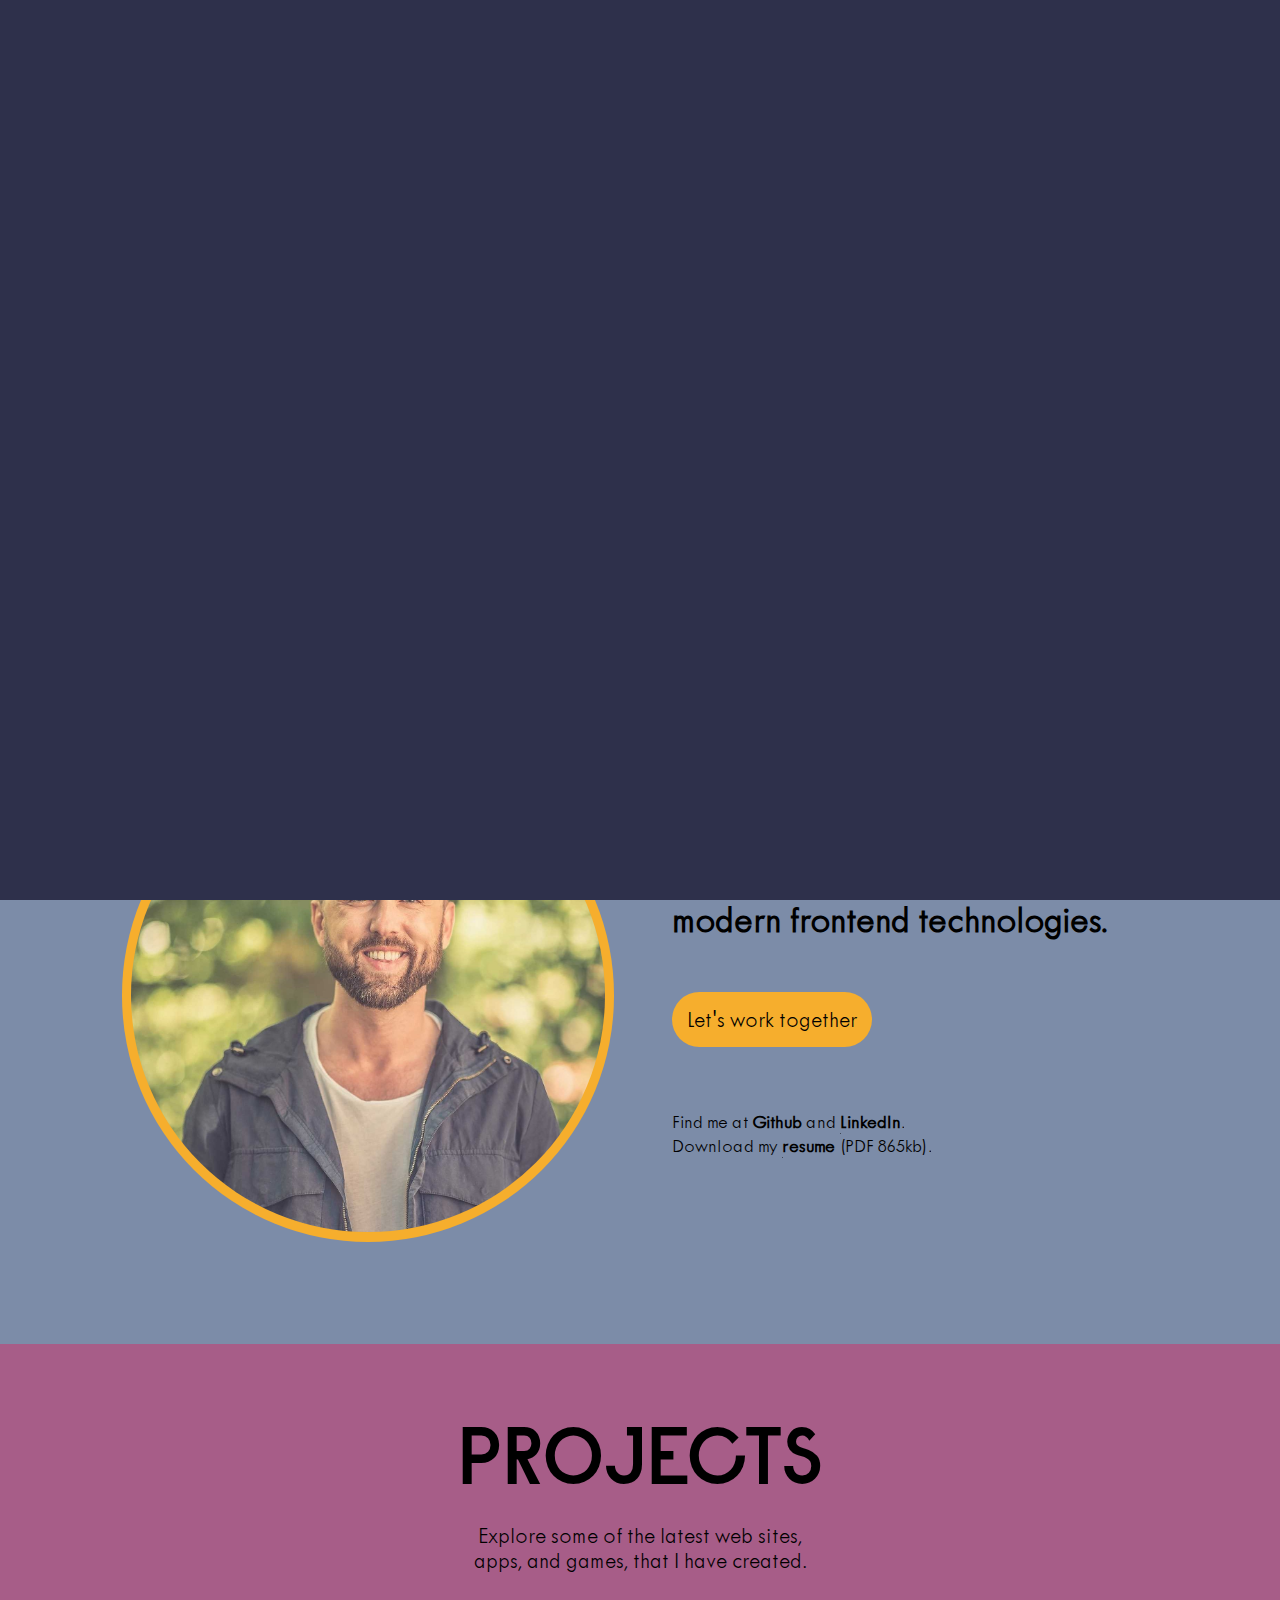
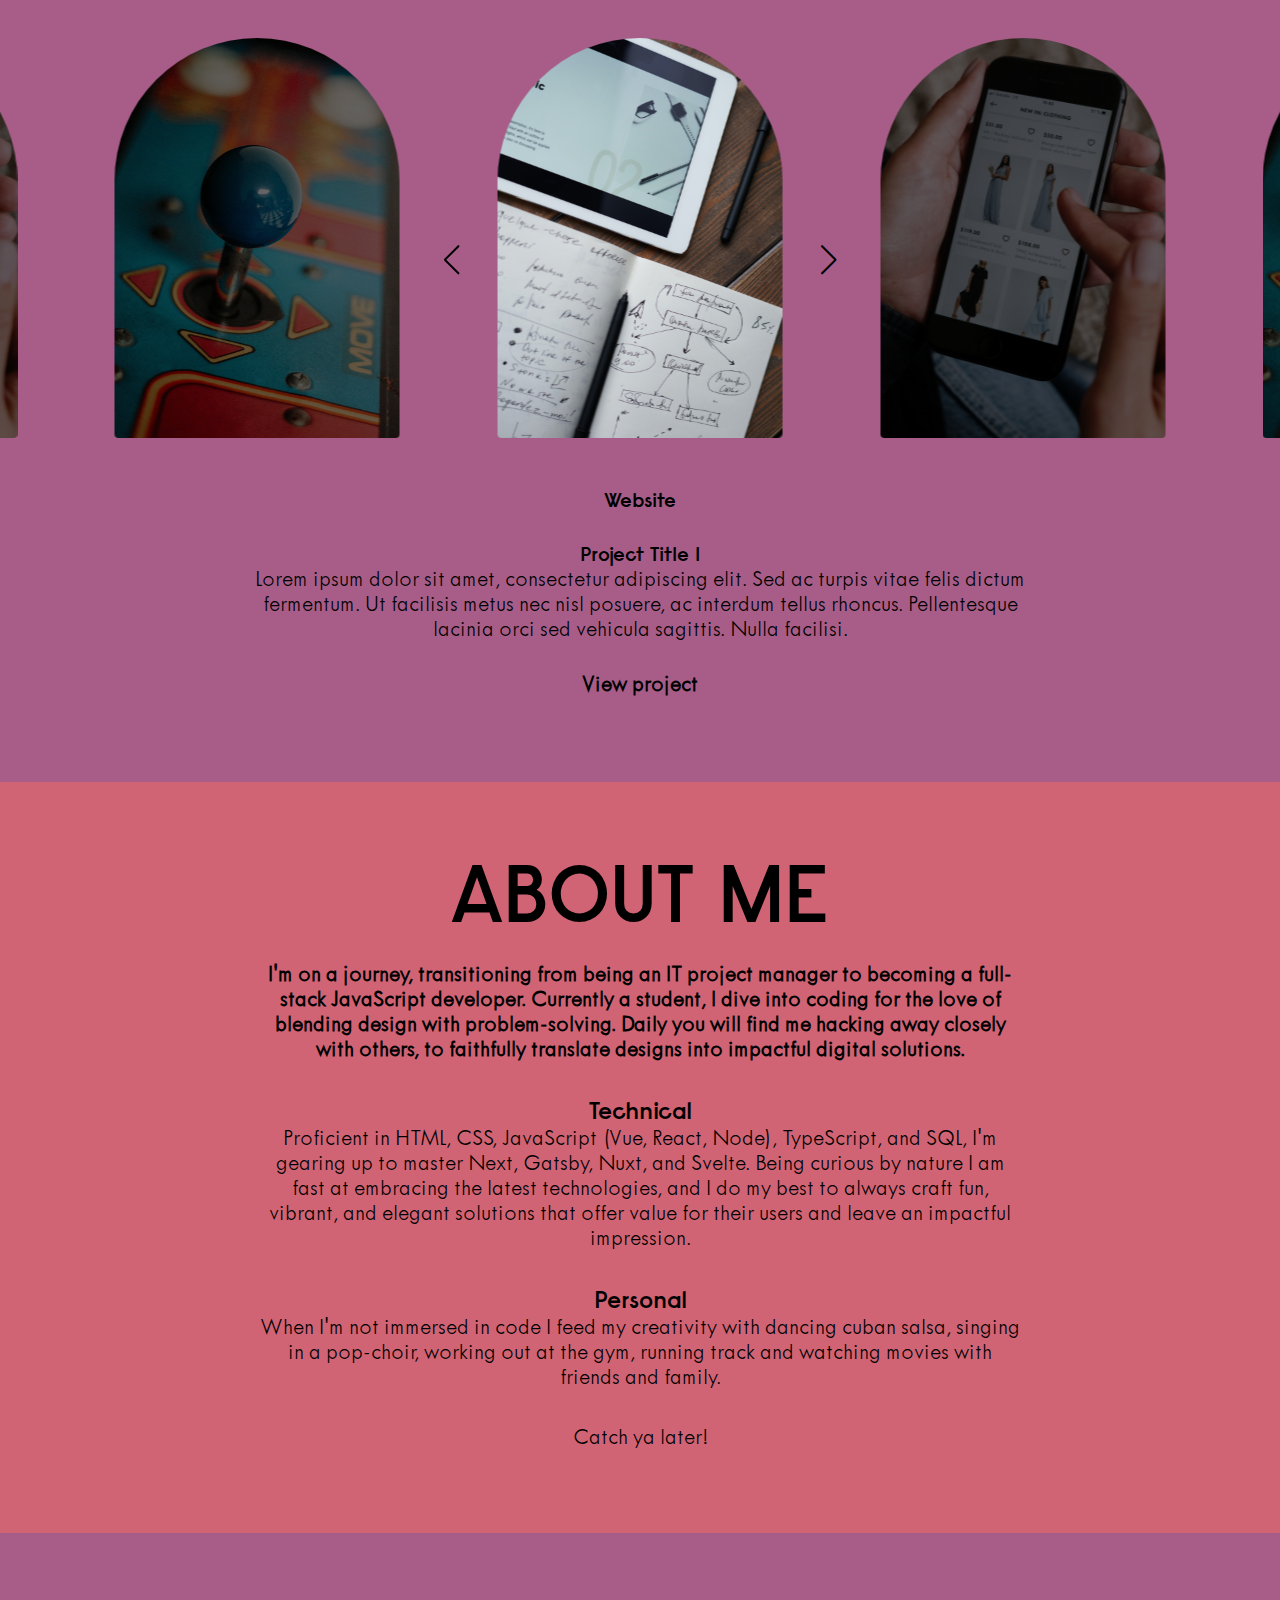
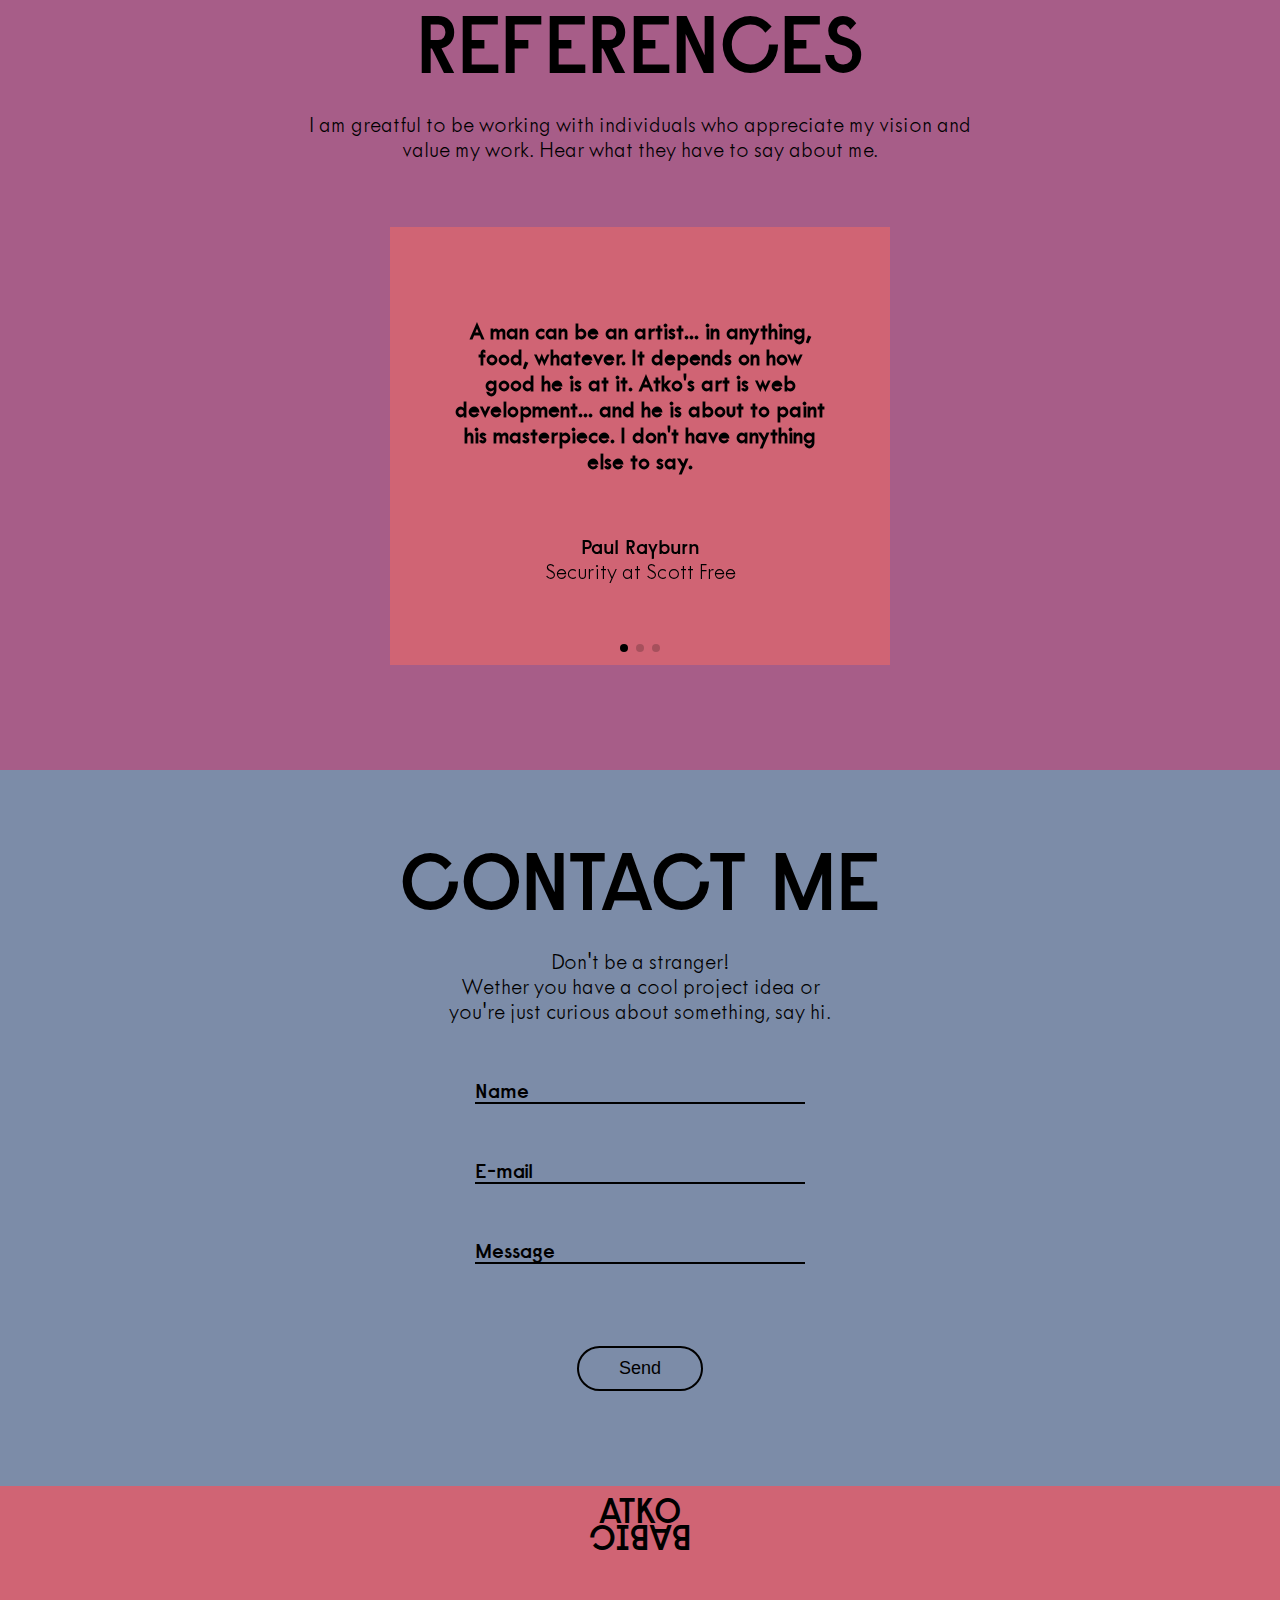
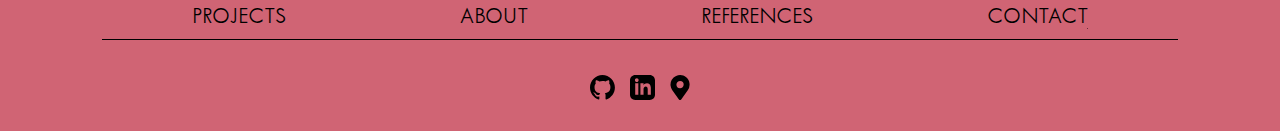
<file: index.html>
<!DOCTYPE html>
<html lang="en">

<head>
    <title>Atko Babic: Home</title>
    <meta charset="UTF-8">
    <meta name="author" content="Atko Babic">
    <meta name="description" content="My portfolio website">
    <meta name="generator" content="Visual Studio Code 1.74.2">
    <meta name="keywords" content="HTML, CSS, JavaScript">
    <meta name="viewport" content="width=device-width, initial-scale=1.0">


    <!-- import swiper via CDN -->
    <link rel="stylesheet" href="https://cdn.jsdelivr.net/npm/swiper@10/swiper-bundle.min.css">

    <!-- import styles from local css file -->
    <link rel="stylesheet" href="./CSS/global.css">
</head>

<body id="theBod">

    <header>
        <div id="starting-slide" class="starting-slide">
            <div id="text-wrapper-starting-slide" class="text-wrapper-starting-slide">
                <span class="top-part-of-top-logo-in-starting-slide">ATKO</span>
                <span class="bottom-part-of-top-logo-in-starting-slide">BABIC</span>
            </div>
        </div>

        <nav id="navbar">
            <div class="local-overlay"></div>

            <div id="container-menu" class="container-menu">
                <div class="container-close-menu-btn">
                </div>
                <div class="wrapper-menu">
                    <ul class="menu-links">
                        <li class="menu-link-home"><a href="./index.html">HOME</a></li>
                        <li class="menu-link-about"><a href="#container-about">ABOUT</a></li>
                        <li class="menu-link-projects"><a href="#projects">PROJECTS</a></li>
                        <li class="menu-link-references"><a href="#references">REFERENCES</a></li>
                        <li class="menu-link-contact"><a href="#contact">CONTACT</a></li>
                        <li class="social-links-in-menu-container">

                            <div class="github-container-for-footer">
                                <a href="https://github.com/AtQ0" target="_blank">
                                    <svg width="34" height="34" xmlns="http://www.w3.org/2000/svg" viewBox="0 0 98 98">
                                        <path fill-rule="evenodd" clip-rule="evenodd"
                                            d="M48.854 0C21.839 0 0 22 0 49.217c0 21.756 13.993 40.172 33.405 46.69 2.427.49 3.316-1.059 3.316-2.362 0-1.141-.08-5.052-.08-9.127-13.59 2.934-16.42-5.867-16.42-5.867-2.184-5.704-5.42-7.17-5.42-7.17-4.448-3.015.324-3.015.324-3.015 4.934.326 7.523 5.052 7.523 5.052 4.367 7.496 11.404 5.378 14.235 4.074.404-3.178 1.699-5.378 3.074-6.6-10.839-1.141-22.243-5.378-22.243-24.283 0-5.378 1.94-9.778 5.014-13.2-.485-1.222-2.184-6.275.486-13.038 0 0 4.125-1.304 13.426 5.052a46.97 46.97 0 0 1 12.214-1.63c4.125 0 8.33.571 12.213 1.63 9.302-6.356 13.427-5.052 13.427-5.052 2.67 6.763.97 11.816.485 13.038 3.155 3.422 5.015 7.822 5.015 13.2 0 18.905-11.404 23.06-22.324 24.283 1.78 1.548 3.316 4.481 3.316 9.126 0 6.6-.08 11.897-.08 13.526 0 1.304.89 2.853 3.316 2.364 19.412-6.52 33.405-24.935 33.405-46.691C97.707 22 75.788 0 48.854 0z"
                                            fill="black" />
                                    </svg>
                                </a>
                            </div>


                            <div class="linkedin-container-for-footer">
                                <a href="https://www.linkedin.com/in/atkobabic/" target="_blank">
                                    <svg xmlns="http://www.w3.org/2000/svg" width="33" height="33" viewBox="0 0 24 24">
                                        <path
                                            d="M19 0h-14c-2.761 0-5 2.239-5 5v14c0 2.761 2.239 5 5 5h14c2.762 0 5-2.239 5-5v-14c0-2.761-2.238-5-5-5zm-11 19h-3v-11h3v11zm-1.5-12.268c-.966 0-1.75-.79-1.75-1.764s.784-1.764 1.75-1.764 1.75.79 1.75 1.764-.783 1.764-1.75 1.764zm13.5 12.268h-3v-5.604c0-3.368-4-3.113-4 0v5.604h-3v-11h3v1.765c1.396-2.586 7-2.777 7 2.476v6.759z" />
                                    </svg>
                                </a>
                            </div>

                            <div class="location-container-for-footer">
                                <a href="#contact" target="_blank">
                                    <svg xmlns="http://www.w3.org/2000/svg" width="14" height="18" viewBox="0 0 14 18">
                                        <path
                                            d="M7.26 18h-.45l-.088-.036h-.001c-.257-.114-.475-.302-.626-.54l-4.752-6.709C.693 9.782.298 8.694.199 7.56c-.154-1.429.15-2.87.87-4.115S2.886 1.218 4.202.639c2.58-1.118 5.094-.765 7.27 1.02 1.349 1.093 2.206 2.678 2.381 4.405a6.74 6.74 0 0 1-1.26 4.836l-4.592 6.48c-.154.26-.387.465-.664.585L7.26 18zm-.24-8.501h-.025a2.64 2.64 0 0 1-2.573-2.633c.008-.695.292-1.357.789-1.843s1.164-.755 1.859-.75a2.64 2.64 0 0 1 2.578 2.625c-.006.693-.286 1.355-.778 1.841s-1.157.761-1.85.759h0z"
                                            fill="var(--header-color, #000000)" fill-rule="evenodd"></path>
                                        <defs></defs>
                                    </svg>
                                </a>
                            </div>

                        </li>
                    </ul>
                </div>


            </div>


            <div id="hamburger-container" class="hamburger-container">
                <div class="hamburger-wrapper">
                    <div class="rectA"></div>
                    <div class="rectB animate-rectB"></div>
                    <div class="rectC"></div>
                </div>
            </div>

            <div id="top-logo-container" class="top-logo-container">
                <span class="top-part-of-top-logo">ATKO</span>
                <span class="bottom-part-of-top-logo">BABIC</span>
            </div>


            <div class="left-links-in-nav-container">
                <ol>
                    <li>
                        <a href="#projects" target="_blank">PROJECTS</a>
                        <div class="left-navbar-link-underline"></div>
                        <div class="right-navbar-link-underline"></div>
                    </li>
                    <li>
                        <a href="#container-about" target="_blank">ABOUT</a>
                        <div class="left-navbar-link-underline"></div>
                        <div class="right-navbar-link-underline"></div>
                    </li>
                </ol>
            </div>

            <div class="right-links-in-nav-container">
                <ol>
                    <li>
                        <a href="#references" target="_blank">REFERENCES</a>
                        <div class="left-navbar-link-underline"></div>
                        <div class="right-navbar-link-underline"></div>
                    </li>
                    <li>
                        <a href="#contact" target="_blank">CONTACT</a>
                        <div class="left-navbar-link-underline"></div>
                        <div class="right-navbar-link-underline"></div>
                    </li>
                </ol>
            </div>

            <div class="location-container">
                <a href="#contact" target="_blank">
                    <svg class="location-icon-svg" xmlns="http://www.w3.org/2000/svg" width="14" height="18"
                        viewBox="0 0 14 18">
                        <path
                            d="M7.26 18h-.45l-.088-.036h-.001c-.257-.114-.475-.302-.626-.54l-4.752-6.709C.693 9.782.298 8.694.199 7.56c-.154-1.429.15-2.87.87-4.115S2.886 1.218 4.202.639c2.58-1.118 5.094-.765 7.27 1.02 1.349 1.093 2.206 2.678 2.381 4.405a6.74 6.74 0 0 1-1.26 4.836l-4.592 6.48c-.154.26-.387.465-.664.585L7.26 18zm-.24-8.501h-.025a2.64 2.64 0 0 1-2.573-2.633c.008-.695.292-1.357.789-1.843s1.164-.755 1.859-.75a2.64 2.64 0 0 1 2.578 2.625c-.006.693-.286 1.355-.778 1.841s-1.157.761-1.85.759h0z"
                            fill="var(--header-color, #000000)" fill-rule="evenodd"></path>
                        <defs></defs>
                    </svg>
                </a>
            </div>
        </nav>

        <div class="top-slogan-container" id="top-slogan-container">
            <div class="top-slogan-wrapper" id="top-slogan-wrapper">
                <h1 class="top-slogan" id="top-slogan">ENTHUSIASTIC</h1>
            </div>
        </div>

        <div class="bottom-slogan-container">
            <div class="bottom-slogan-wrapper">
                <h1 id="bottom-slogan" class="bottom-slogan">DEVELOPER</h1>
            </div>
        </div>
    </header>

    <main id="theMain">

        <section class="intro-and-work-with-me">

            <div class="top-intro-wrapper">
                <p class="first-paragraph-in-intro">Hey there! I'm a fullstack developer.</p>

            </div>
            <div class="bottom-intro-wrapper">

                <div class="top-or-left-container-for-image">
                    <div class="image-frame">
                        <img class="profile-image-about" src="./Media/Images/Portrait3.jpg" alt="">
                    </div>
                </div>

                <div class="content-container-in-intro">

                    <p class="second-paragraph-in-intro">
                        <span class="first-span-in-second-paragraph-in-intro">My name is Atko.</span> I craft digital
                        <span class="second-span-in-second-paragraph-in-intro">solutions</span> <span
                            class="third-span-in-second-paragraph-in-intro">using</span>
                        modern frontend technologies.
                    </p>

                    <div class="lets-work-together-btn">
                        <p>Let's work together</p>
                    </div>

                    <div class="third-paragraph-in-intro">

                        <span>
                            <div class="wrapper-regular-text">
                                <p>Find me at</p>
                                <div class="regular-text-underline"></div>
                            </div>
                            <div class="wrapper-github">
                                <a href="https://github.com/AtQ0" target="_blank"><b>Github</b></a>
                                <div class="left-github-underline"></div>
                                <div class="right-github-underline"></div>
                            </div>
                            <div class="wrapper-regular-text">
                                and
                                <div class="regular-text-underline"></div>
                            </div>
                            <div class="wrapper-linkedin">
                                <a href="https://www.linkedin.com/in/atkobabic/" target="_blank"><b>LinkedIn</b></a>
                                <div class="left-linkedin-underline"></div>
                                <div class="right-linkedin-underline"></div>
                            </div>
                            <div class="last-dot">
                                <p>.</p>
                                <div class="regular-text-underline"></div>
                            </div>
                        </span>

                        <span>
                            <div class="wrapper-regular-text">
                                <p>Download my</p>
                                <div class="regular-text-underline"></div>
                            </div>
                            <div class="wrapper-resume">
                                <a href="./Media/files/resume-atko-babic.pdf" target="_blank"><b>resume</b></a>
                                <div class="left-resume-underline"></div>
                                <div class="right-resume-underline"></div>
                            </div>
                            <div class="wrapper-regular-text">
                                (PDF 865kb)
                                <div class="regular-text-underline"></div>
                            </div>
                            <div class="last-dot">
                                <p>.</p>
                                <div class="regular-text-underline"></div>
                            </div>
                        </span>

                    </div>


                </div>
            </div>


        </section>

        <section id="projects" class="projects">
            <h2>PROJECTS</h2>
            <p class="projects-paragraph1">
                Explore some of the latest web sites,<br>
                apps, and games, that I have created.
            </p>

            <!-- Slider main container -->
            <div class="container-swiper">
                <div class="swiper projects-swiper">
                    <!-- Additional required wrapper -->
                    <div class="swiper-wrapper">
                        <!-- Slides -->
                        <div class="swiper-slide">
                            <img src="./Media/Images/UXSketch.jpg">
                        </div>
                        <div class="swiper-slide">
                            <img src="./Media/Images/apps4.jpg">
                        </div>
                        <div class="swiper-slide">
                            <img src="./Media/Images/Gaming.jpg">
                        </div>
                        <div class="swiper-slide">
                            <img src="./Media/Images/UXSketch.jpg">
                        </div>
                        <div class="swiper-slide">
                            <img src="./Media/Images/apps4.jpg">
                        </div>
                        <div class="swiper-slide">
                            <img src="./Media/Images/Gaming.jpg">
                        </div>
                        <div class="swiper-slide">
                            <img src="./Media/Images/UXSketch.jpg">
                        </div>
                        <div class="swiper-slide">
                            <img src="./Media/Images/apps4.jpg">
                        </div>
                        <div class="swiper-slide">
                            <img src="./Media/Images/Gaming.jpg">
                        </div>
                    </div>

                    <!-- If we need pagination -->
                    <div class="swiper-pagination"></div>

                    <!-- If we need navigation buttons -->
                    <div class="swiper-button-prev"></div>
                    <div class="swiper-button-next"></div>
                </div>
            </div>

            <div class="wrapper-content-below-swiper">
                <!--Dynamically updates from js-->
            </div>

        </section>

        <section id="container-about" class="container-about">
            <h2>ABOUT ME</h2>
            <section class="about-content-wrapper">
                <p class="about-paragraph1">
                    I'm on a journey, transitioning from being an IT project manager to becoming a full-stack JavaScript
                    developer.
                    Currently a student, I dive into coding for the love of blending design with problem-solving. Daily
                    you will find me hacking away closely with others, to faithfully translate designs into
                    impactful digital solutions.
                </p>

                <div class="about-content-bottom-container">
                    <!--
                    <div class="left-bottom-image-wrapper">
                        <img src="./Media/Images/750_5244_lilactest.jpg" alt="">
                    </div> -->

                    <div class="right-bottom-info-wrapper">
                        <div class="technical-info">
                            <h4> Technical</h4>
                            <p class="about-paragraph2">
                                Proficient in HTML, CSS, JavaScript (Vue, React, Node), TypeScript, and SQL, I'm gearing
                                up to master Next, Gatsby, Nuxt, and Svelte. Being curious by nature I am fast at
                                embracing
                                the latest technologies, and I do my best to always craft fun, vibrant, and elegant
                                solutions
                                that offer value for their users and leave an impactful impression.
                            </p>
                        </div>

                        <div class="personal-info">
                            <h4>Personal</h4>
                            <p class="about-paragraph3">
                                When I'm not
                                immersed in
                                code I feed my creativity with dancing cuban salsa, singing in a pop-choir, working out
                                at the
                                gym,
                                running track and watching movies with friends and family.
                            </p>

                        </div>
                    </div>


                </div>
                <span>
                    <p>Catch ya later!</p>
                </span>
            </section>
        </section>



        <section id="references" class="references">
            <h2>REFERENCES</h2>
            <p class="first-reference-paragraph">
                I am greatful to be working with
                individuals who appreciate my
                vision and value my work. Hear
                what they have to say about me.
            </p>
            <!-- Slider main container -->
            <div class="swiper references-swiper">
                <!-- Additional required wrapper -->
                <div class="swiper-wrapper">
                    <!-- Slides -->
                    <div class="swiper-slide slides-in-references-swiper">
                        <h4>
                            A man can be an artist... in anything, food, whatever.
                            It depends on how good he is at it. Atko's art is web development... and he is about to
                            paint his masterpiece. I don't have anything else to say.
                        </h4>
                        <div class="wrapper-name-and-title">
                            <h5>Paul Rayburn</h5>
                            <p>Security at Scott Free</p>
                        </div>

                    </div>
                    <div class="swiper-slide slides-in-references-swiper">
                        <h4>
                            Lorem ipsum dolor, sit amet consectetur adipisicing elit. Deleniti, deserunt, eos earum,
                            sit
                            est neque optio aliquam fuga aperiam odio impedit hic maiores minus libero maxime corrupti
                            laboriosam. Incidunt, perferendis.
                        </h4>
                        <div class="wrapper-name-and-title">
                            <h5>Name</h5>
                            <p>Title at Employer</p>
                        </div>
                    </div>
                    <div class="swiper-slide slides-in-references-swiper">
                        <h4>
                            Lorem ipsum dolor, sit amet consectetur adipisicing elit. Deleniti, deserunt, eos earum,
                            sit
                            est neque optio aliquam fuga aperiam odio impedit hic maiores minus libero maxime corrupti
                            laboriosam. Incidunt, perferendis.
                        </h4>
                        <div class="wrapper-name-and-title">
                            <h5>Name</h5>
                            <p>Title at Employer</p>
                        </div>

                    </div>
                </div>
                <!-- If we need pagination -->
                <div class="swiper-pagination"></div>
            </div>
        </section>


        <section id="contact" class="contact">
            <h2>CONTACT ME</h2>
            <p class="first-contact-paragraph">
                <span>Don't be a stranger!</span>
                <span>Wether you have a cool project idea or</span> you're just curious about something, say hi.
            </p>
            <div class="forms-container">

                <form>
                    <div class="wrapper-name">
                        <input type="text" class="name-input" placeholder="">
                        <h5 class="name-title">Name</h5>
                    </div>

                    <div class="wrapper-email">
                        <input type="text" class="email-input" placeholder="">
                        <h5 class="email-title">E-mail</h5>
                    </div>

                    <div class="wrapper-message">
                        <textarea class="message-input" placeholder=""></textarea>
                        <h5 class="message-title">Message</h5>
                    </div>

                </form>

            </div>
            <div class="contact-error-container">
                <p>
                    <span>*Oops! Something went wrong while sending your message.</span> Please email me directly at
                    <a href="mailto:mail@atkobabic.com"><b>mail@atkobabic.com</b></a>.
                </p>
            </div>

            <button class="send-contact-btn">Send</button>

        </section>


    </main>

    <footer>
        <div class="top-footer-with-logo">
            <div id="top-footer-logo-container" class="top-footer-logo-container">
                <span class="top-part-of-top-footer-logo">ATKO</span>
                <span class="bottom-part-of-top-footer-logo">BABIC</span>
            </div>
        </div>

        <div class="middle-footer-link-container">
            <ol>
                <li>
                    <a href="#projects" target="_blank">PROJECTS</a>
                    <div class="left-footer-link-underline"></div>
                    <div class="right-footer-link-underline"></div>
                </li>
                <li>
                    <a href="#container-about" target="_blank">ABOUT</a>
                    <div class="left-footer-link-underline"></div>
                    <div class="right-footer-link-underline"></div>
                </li>
                <li>
                    <a href="#references" target="_blank">REFERENCES</a>
                    <div class="left-footer-link-underline"></div>
                    <div class="right-footer-link-underline"></div>
                </li>
                <li>
                    <a href="#contact" target="_blank">CONTACT</a>
                    <div class="left-footer-link-underline"></div>
                    <div class="right-footer-link-underline"></div>
                </li>
            </ol>
        </div>

        <div class="container-divider">
            <hr>
        </div>

        <div class="bottom-footer-with-social-links">

            <div class="github-container-for-footer">
                <a href="https://github.com/AtQ0" target="_blank">
                    <svg width="34" height="34" xmlns="http://www.w3.org/2000/svg" viewBox="0 0 98 98">
                        <path fill-rule="evenodd" clip-rule="evenodd"
                            d="M48.854 0C21.839 0 0 22 0 49.217c0 21.756 13.993 40.172 33.405 46.69 2.427.49 3.316-1.059 3.316-2.362 0-1.141-.08-5.052-.08-9.127-13.59 2.934-16.42-5.867-16.42-5.867-2.184-5.704-5.42-7.17-5.42-7.17-4.448-3.015.324-3.015.324-3.015 4.934.326 7.523 5.052 7.523 5.052 4.367 7.496 11.404 5.378 14.235 4.074.404-3.178 1.699-5.378 3.074-6.6-10.839-1.141-22.243-5.378-22.243-24.283 0-5.378 1.94-9.778 5.014-13.2-.485-1.222-2.184-6.275.486-13.038 0 0 4.125-1.304 13.426 5.052a46.97 46.97 0 0 1 12.214-1.63c4.125 0 8.33.571 12.213 1.63 9.302-6.356 13.427-5.052 13.427-5.052 2.67 6.763.97 11.816.485 13.038 3.155 3.422 5.015 7.822 5.015 13.2 0 18.905-11.404 23.06-22.324 24.283 1.78 1.548 3.316 4.481 3.316 9.126 0 6.6-.08 11.897-.08 13.526 0 1.304.89 2.853 3.316 2.364 19.412-6.52 33.405-24.935 33.405-46.691C97.707 22 75.788 0 48.854 0z"
                            fill="black" />
                    </svg>
                </a>

            </div>

            <div class="linkedin-container-for-footer">
                <a href="https://www.linkedin.com/in/atkobabic/" target="_blank">
                    <svg xmlns="http://www.w3.org/2000/svg" width="33" height="33" viewBox="0 0 24 24">
                        <path
                            d="M19 0h-14c-2.761 0-5 2.239-5 5v14c0 2.761 2.239 5 5 5h14c2.762 0 5-2.239 5-5v-14c0-2.761-2.238-5-5-5zm-11 19h-3v-11h3v11zm-1.5-12.268c-.966 0-1.75-.79-1.75-1.764s.784-1.764 1.75-1.764 1.75.79 1.75 1.764-.783 1.764-1.75 1.764zm13.5 12.268h-3v-5.604c0-3.368-4-3.113-4 0v5.604h-3v-11h3v1.765c1.396-2.586 7-2.777 7 2.476v6.759z" />
                    </svg>
                </a>
            </div>

            <div class="location-container-for-footer">
                <a href="#contact" target="_blank">
                    <svg xmlns="http://www.w3.org/2000/svg" width="14" height="18" viewBox="0 0 14 18">
                        <path
                            d="M7.26 18h-.45l-.088-.036h-.001c-.257-.114-.475-.302-.626-.54l-4.752-6.709C.693 9.782.298 8.694.199 7.56c-.154-1.429.15-2.87.87-4.115S2.886 1.218 4.202.639c2.58-1.118 5.094-.765 7.27 1.02 1.349 1.093 2.206 2.678 2.381 4.405a6.74 6.74 0 0 1-1.26 4.836l-4.592 6.48c-.154.26-.387.465-.664.585L7.26 18zm-.24-8.501h-.025a2.64 2.64 0 0 1-2.573-2.633c.008-.695.292-1.357.789-1.843s1.164-.755 1.859-.75a2.64 2.64 0 0 1 2.578 2.625c-.006.693-.286 1.355-.778 1.841s-1.157.761-1.85.759h0z"
                            fill="var(--header-color, #000000)" fill-rule="evenodd"></path>
                        <defs></defs>
                    </svg>
                </a>
            </div>

            <!-- <p class="copyright-in-footer">©Copyright 2023

            </p> -->

        </div>
    </footer>
    <!-- import swiper via CDN -->
    <script src="https://cdn.jsdelivr.net/npm/swiper@10/swiper-bundle.min.js"></script>
    <script src="./JavaScript/script.js"></script>
</body>

</html>
</file>
<file: CSS/global.css>
/*===========================*/
/*======== RESET CSS ========*/
/*===========================*/

* {
    /* border: solid 2px black; */
    margin: 0;
    padding: 0;
}

body {
    color: black;
    background-color: #D06474;
    user-select: none;
}

body,
h1,
h2,
p,
ul,
ol {
    margin: 0;
}

ul,
ol {
    list-style-type: none;
    padding-left: 0;
    margin-block-start: 0;
    margin-block-end: 0;
    margin-inline-start: 0;
    margin-inline-end: 0;
    padding-inline-start: 0;
}

a {
    color: inherit;
    text-decoration: none;
}

button {
    background: none;
    outline: none;
    padding: 0;
    text-transform: inherit;
}

h1,
h2,
h3,
h4,
h5,
h6 {
    margin: 0;
}


/*============================*/
/*========== FONTS ===========*/
/*============================*/


@font-face {
    font-family: "Raisonne";
    src: url("../Media/Fonts/Raisonne-DemiBold.ttf") format("opentype");
    font-weight: bold;
    font-style: normal;
}

@font-face {
    font-family: "Raisonne-italic";
    src: url("../Media/Fonts/Raisonne-DemiBold-italic.ttf") format("opentype");
    font-weight: bold;
    font-style: italic;
}

@font-face {
    font-family: "TwCen";
    src: url("../Media/Fonts/Tw\ Cen\ MT\ W01\ Light.ttf") format("opentype");
    font-weight: light;
    font-style: normal;
}

@font-face {
    font-family: "TwCen-Medium";
    src: url("../Media/Fonts/Tw\ Cen\ MT\ W01\ Medium.ttf") format("opentype");
    font-weight: medium;
    font-style: normal;
}


body {
    font-family: TwCen;
    font-size: 4.5vw;
}

h1,
h2,
h3,
h4,
h5,
h6 {
    font-family: Raisonne;
}


/*=============================*/
/*========== OVERLAY ==========*/
/*=============================*/

.local-overlay {
    display: none;
    width: 100%;
    height: 100%;
    position: fixed;
    top: 0;
    left: 0;
    background-color: black;
    opacity: 0;
    transition: opacity 0.75s;
    z-index: 5;
}

.increase-overlay-opacity {
    opacity: 0.7;
}

/*=============================*/
/*========== HEADER ===========*/
/*=============================*/

header {
    background-color: #D06474;
    height: fit-content;
    display: flex;
    flex-direction: column;
    justify-content: end;
    align-items: center;
    position: relative;
}

/*=============================*/
/*====== STARTING SLIDE =======*/
/*=============================*/

#starting-slide {
    height: 100%;
    width: 100%;
    background-color: #2E304B;
    display: flex;
    flex-direction: column;
    justify-content: center;
    align-items: center;
    font-family: Raisonne;
    font-size: 20vw;
    line-height: 14vw;
    position: fixed;
    top: 0;
    z-index: 5;
}

.text-wrapper-starting-slide {
    display: flex;
    flex-direction: column;
    position: absolute;
    justify-content: center;
    align-items: center;
    transition: opacity 0.35s linear;
}

/*=== FADE-OUT CLASS FOR LOGO IN STARTING SLIDE ===*/
.fade-out-logo-in-starting-slide {
    opacity: 0;
}

.text-wrapper-starting-slide span {
    font-size: 10vw;
    line-height: 8vw;
    color: #EE9491;
    /*Or use #D06474*/
}

/*=== ROTATE (UPSIDE-DOWN) BOTTOM OF LOGO IN STARTING SLIDE ===*/
.bottom-part-of-top-logo-in-starting-slide {
    transform: rotate(180deg);
}

/*==== ANIMATE THE SLIDING OF STARTING SLIDE ====*/
.new-starting-slide-class-for-animation {
    transition: transform 1.5s;
}

.new-starting-slide-class-for-animation {
    transform: translateY(100vh);
}


/*=============================*/
/*========= NAVIGATOR =========*/
/*=============================*/

nav {
    background-color: #D06474;
    display: flex;
    flex-direction: row;
    justify-content: center;
    align-items: center;
    width: 100%;
    padding-top: 15px;
    padding-bottom: 5px;
    /* position: absolute; */
    position: fixed;
    top: -70px;
    z-index: 5;
    opacity: 0;
    transition: top 1.75s, opacity 3s;
    height: 10.5vw;
}

.animateNavOnPageLoad {
    top: -5px;
    opacity: 1;
}


.hamburger-container {
    height: fit-content;
    width: fit-content;
    min-width: 35px;
    display: flex;
    flex-direction: column;
    justify-content: center;
    align-items: center;
    margin-right: 30px;
    cursor: pointer;
    position: absolute;
    left: 0;
    margin-left: 4vw;
    z-index: 6;
}

.hamburger-wrapper {
    min-height: 12.5px;
    min-width: 25px;
    padding-top: 1px;
    padding-bottom: 1px;
    padding-left: 5px;
    display: flex;
    flex-direction: column;
    justify-content: center;
    align-items: center;
    position: relative;
}

.rectA {
    width: 25px;
    height: 2.5px;
    background-color: black;
    border-top-left-radius: 85px;
    border-top-right-radius: 85px;
    border-bottom-right-radius: 85px;
    border-bottom-left-radius: 85px;
    transition: transform 0.5s, top 0.5s;
    position: absolute;
    top: 1px;
}


.rectB {
    width: 25px;
    height: 2.5px;
    background-color: black;
    border-top-left-radius: 85px;
    border-top-right-radius: 85px;
    border-bottom-right-radius: 85px;
    border-bottom-left-radius: 85px;
    transition: margin-right 0.25s, left 0.25s, transform 0.5s;
    margin-right: 10px;
    position: absolute;
    top: 6px;
}

.rectC {
    width: 25px;
    height: 2.5px;
    background-color: black;
    border-top-left-radius: 85px;
    border-top-right-radius: 85px;
    border-bottom-right-radius: 85px;
    border-bottom-left-radius: 85px;
    transition: transform 0.5s, top 0.5s;
    position: absolute;
    top: 11px;
}


/*==== ANIMATION FOR BURGER RECTB ====*/

.hamburger-wrapper:hover .animate-rectB {
    margin-right: 0;
}

.stop-rectB-on-right-position {
    margin-right: 0;
}

.align-rectA {
    top: 6px;
}

.align-rectC {
    top: 6px;
}

/*=== TOP LOGO ===*/

.top-logo-container {
    display: flex;
    flex-direction: column;
    position: absolute;
    justify-content: center;
    align-items: center;
    z-index: 4;
    user-select: none;
}

.top-logo-container:hover .top-part-of-top-logo,
.top-logo-container:hover .bottom-part-of-top-logo {
    font-family: Raisonne-italic;
}

.top-logo-container span {
    font-family: Raisonne;
    font-size: 5vw;
    margin: 0;
    padding: 0;
    line-height: 4.2vw;
    cursor: pointer;
}

.bottom-part-of-top-logo {
    transform: rotateX(180deg);
    transform: scale(-1);
}

.left-links-in-nav-container {
    display: none;
    transition: opacity 1s;
}

.right-links-in-nav-container {
    display: none;
    transition: opacity 1s;
}


.location-container {
    display: flex;
    justify-content: center;
    align-items: center;
    cursor: pointer;
    position: absolute;
    right: 0;
    margin-right: 4.5vw;
}

.location-icon-svg {
    min-width: 16px;
    min-height: 22px;
    width: 2vw;
    height: 2.5vw;
    max-width: 20px;
    max-height: 24px;
    margin: 3px;
}

/*=== SCALE on location ======*/

.location-container {
    transition: transform 0.25s;
}

.location-container:hover {
    transform: scale(1.15);
}

/*==== MENU ====*/
.container-menu {
    display: flex;
    /*display needs to be set to none*/
    position: fixed;
    z-index: 6;
    width: 60%;
    min-width: 260px;
    max-width: 280px;
    height: 100vh;
    top: 0;
    left: -320px;
    background-color: #A75D88;
    padding-left: 35px;
    padding-top: 160px;
    /*Used for sliding animation prompted by JS*/
    transition: background-color 0.75s, left 1s;
    box-shadow: 0px 8px 12px 0px rgba(0, 0, 0, 0.4);
}

.wrapper-menu {
    font-family: Raisonne;
    display: flex;
    flex-direction: column;
    position: absolute;
    font-size: 35px;
    width: fit-content;
}

.menu-links {
    display: flex;
    flex-direction: column;
    row-gap: 2vw;
}

.menu-links li {
    width: fit-content;
    margin: 5px;
}

/*On hover alternative one*/
.menu-link-about:hover {
    font-family: Raisonne-italic;
}

.menu-link-home:hover {
    font-family: Raisonne-italic;
}

.menu-link-projects:hover {
    font-family: Raisonne-italic;
}

.menu-link-references:hover {
    font-family: Raisonne-italic;
}

.menu-link-contact:hover {
    font-family: Raisonne-italic;
}

.social-links-in-menu-container {
    padding-top: 100px;
    display: flex;
}

.social-media-container {
    display: flex;
    width: fit-content;
    position: absolute;
    top: 150vw;
    /*top: 160vw;*/
    margin-left: 8px;
}

header h1 {
    font-family: Raisonne;
    font-size: 14vw;
    width: fit-content;
    height: fit-content;
    line-height: 10vw;
}

/*===== ANIMATION OF MENU ======*/

.move-menu-in-view {
    left: 0;
}

.move-menu-out-of-view {
    left: -320px;
}


/*========================*/
/*====== TOP SLOGAN ======*/
/*========================*/

.top-slogan-container {
    height: fit-content;
    margin-top: 25vw;
    margin-bottom: 0.01vw;
}

.top-slogan-wrapper {
    overflow: hidden;
}

.top-slogan {
    padding: 1.4px;
    user-select: none;
}


.class-for-top-slogan-animating-down {
    transition: transform 0.75s;
}


.class-for-top-slogan-animating-down {
    transform: translateY(135%);
}

.class-for-top-slogan-animating-back-up {
    transition: transform 0.75s;
}

.class-for-top-slogan-animating-back-up {
    transform: translateY(0%);
}

/*TOP Bottom slogan*/
.bottom-slogan-wrapper {
    overflow: hidden;
}

.bottom-slogan {
    padding: 1.25px;
    user-select: none;
}

.class-for-bottom-slogan-animating-up {
    transition: transform 0.75s;
}

.class-for-bottom-slogan-animating-up {
    transform: translateY(-135%);
}

.class-for-bottom-slogan-animating-back-down {
    transition: transform 0.75s;
}

.class-for-bottom-slogan-animating-back-down {
    transform: translateY(0%);
}


/*=================================*/
/*============= MAIN ==============*/
/*=================================*/

main {
    transition: filter 1.25s;
}

/*=================================*/
/*===== INTRO / WORK WITH ME ======*/
/*=================================*/

.intro-and-work-with-me {
    background-color: #7C8CA8;
    width: 100%;
    height: fit-content;
    display: flex;
    position: relative;
    flex-direction: column;
    align-items: center;
    text-align: center;
    padding-bottom: 10vw;
    padding-top: 3vw;
}

.top-intro-wrapper {
    display: flex;
    justify-content: center;
    align-items: center;
    height: 10vw;
    width: 100%;
    margin-top: 5vw;
    margin-bottom: 0vw;
}

.first-paragraph-in-intro {
    font-family: TwCen-Medium;
    font-size: 6vw;
}

.top-or-left-container-for-image {
    width: 100%;
    height: 100%;
    margin-top: 5vw;
}

.image-frame {
    background-color: #F6AE2D;
    margin: 10vw;
    margin-bottom: 6vw;
    margin-top: 0;
    display: flex;
    justify-content: center;
    align-items: center;
    cursor: pointer;
    padding: 1.5vw;
    transition: background-color 0.35s;
}

.image-frame:hover {
    background-color: #F1A157;
}

/* .image-frame:active {
    background-color: #D06474;
} */

.image-frame .profile-image-about {
    transition: transform 0.35s;
}

.image-frame:hover .profile-image-about {
    transform: scale(0.96);
}

.image-frame:active .profile-image-about {
    transition: transform 0.25s;
    transform: scale(0.93);
}

.profile-image-about {
    width: 100%;
    height: 100%;
    object-fit: cover;
}

.content-container-in-intro {
    display: flex;
    flex-direction: column;
    align-items: center;
}

.second-paragraph-in-intro {
    font-weight: bold;
    padding: 10vw;
    padding-top: 0;
    padding-bottom: 0;
    margin-top: 5px;
}

.lets-work-together-btn {
    margin-top: 8vw;
    height: fit-content;
    width: fit-content;
    padding: 15px;
    padding-top: 15px;
    padding-bottom: 15px;
    background-color: #F6AE2D;
    border-top-left-radius: 100px;
    border-top-right-radius: 100px;
    border-bottom-left-radius: 100px;
    border-bottom-right-radius: 100px;
    margin-bottom: 9vw;
    cursor: pointer;
    display: flex;
    flex-direction: column;
    justify-content: center;
    align-items: center;
    transition: background-color 0.35s, transform 0.1s;
    /* background-color: #BFBA6F; */
}

.lets-work-together-btn:hover {
    background-color: #F1A157;
}

.lets-work-together-btn:hover p {
    font-weight: 700, transition all;
    user-select: none;
}

.third-paragraph-in-intro {
    display: flex;
    flex-direction: column;
    font-size: 4vw;
    padding-bottom: 3vw;
    width: 80%;
    justify-content: center;
    margin-left: 2.5vw;
}

.wrapper-regular-text,
.wrapper-github,
.wrapper-linkedin,
.wrapper-resume {
    display: inline-block;
    position: relative;
    overflow: hidden;
}

.last-dot {
    display: inline-block;
    position: relative;
    overflow: hidden;
    margin-left: -4.5px;
}

.regular-text-underline {
    height: 1px;
    width: 50%;
}

.left-github-underline {
    background-color: black;
    height: 1px;
    width: 50%;
    position: absolute;
    transform: translateX(-100%);
    transition: transform 0.5s;
}

.right-github-underline {
    background-color: black;
    height: 1px;
    width: 50%;
    float: right;
    transform: translateX(100%);
    transition: transform 0.5s;
}

.wrapper-github:hover .left-github-underline,
.wrapper-github:hover .right-github-underline {
    transform: translateX(0);
}


.left-linkedin-underline {
    background-color: black;
    height: 1px;
    width: 50%;
    position: absolute;
    transform: translateX(-100%);
    transition: transform 0.5s;
}

.right-linkedin-underline {
    background-color: black;
    height: 1px;
    width: 50%;
    float: right;
    transform: translateX(100%);
    transition: transform 0.5s;
}

.wrapper-linkedin:hover .left-linkedin-underline,
.wrapper-linkedin:hover .right-linkedin-underline {
    transform: translateX(0);
}

.left-resume-underline {
    background-color: black;
    height: 1px;
    width: 50%;
    position: absolute;
    transform: translateX(-100%);
    transition: transform 0.5s;
}

.right-resume-underline {
    background-color: black;
    height: 1px;
    width: 50%;
    float: right;
    transform: translateX(100%);
    transition: transform 0.5s;
}

.wrapper-resume:hover .left-resume-underline,
.wrapper-resume:hover .right-resume-underline {
    transform: translateX(0);
}

/*Adjust vertical space between span elements*/

.third-paragraph-in-intro span:first-child {
    margin-bottom: 0px;
    /* Adjust the value as needed */
}

.third-paragraph-in-intro span:last-child {
    margin-top: -4px;
    /* Adjust the value as needed */
}


.lets-work-together-btn:active {
    transform: scale(0.95);
}

/*========================*/
/*======= PROJECTS =======*/
/*========================*/

.projects {
    padding-top: 10vw;
    padding-bottom: 14vw;
    text-align: center;
    background-color: #A75D88;
    max-height: 950px;
}

.projects h2 {
    font-size: 13.5vw;
}

.projects-paragraph1 {
    margin-top: 18px;
    margin-bottom: 6vw;
}

.wrapper-content-below-swiper {
    display: flex;
    flex-direction: column;
    align-items: center;
    padding-left: 8vw;
    padding-right: 8vw;
}

.activity {
    margin-top: 8vw;
    margin-bottom: 5vw;
}

#swiper-description {
    margin-bottom: 5vw;
    width: 80vw;
    max-width: 800px;
}

.wrapper-view-project {
    position: relative;
    cursor: pointer;
    overflow: hidden;
    font-weight: bolder;
}

.left-view-project-underline {
    background-color: black;
    height: 1.5px;
    width: 50.25%;
    position: absolute;
    transform: translateX(-100%);
    transition: transform 0.5s;
}

.right-view-project-underline {
    background-color: black;
    height: 1.5px;
    width: 50.25%;
    float: right;
    transform: translateX(100%);
    transition: transform 0.5s;
}

.wrapper-view-project:hover .left-view-project-underline,
.wrapper-view-project:hover .right-view-project-underline {
    transform: translateX(0);
}




/*=======================*/
/*======= SWIPER ========*/
/*=======================*/

.container-swiper {
    flex-grow: 1;
    display: flex;
    flex-direction: column;
    height: fit-content;
    align-items: center;
    max-height: 600px;
}

.swiper {
    margin-top: 20px;
    width: 100%;
    height: 90vw;
    max-width: 100%;
    max-height: 350px;
    background-color: #A75D88;
}


.swiper-slide {
    border-radius: 4px;
    overflow: hidden;
}

/* Add the brightness filter and transition to active slides */
.swiper-slide.active-slide {
    filter: brightness(100%);
    transition: filter 1.5s;
}

/* Add the brightness filter and transition to inactive slides */
.swiper-slide.inactive-slide {
    filter: brightness(40%);
    transition: filter 1s;
}

.swiper-slide img {
    width: 100%;
    height: 100%;
    object-fit: cover;
    border-top-right-radius: 80vw;
    border-top-left-radius: 80vw;
}

.swiper-button-prev,
.swiper-button-next {
    color: black;
    margin-top: 0;
    transition: transform 0.15s;
}

.swiper-button-prev:active,
.swiper-button-next:active {
    transform: scale(0.75);
}

.swiper-button-prev {
    left: calc(50% - 175px);
}

.swiper-button-next {
    right: calc(50% - 175px);
}


.swiper-pagination-bullet-active {
    background-color: #000 !important;
}

/*Rule used to change size of swiper.js buttons*/
.projects-swiper [class^="swiper-button-"]::after {
    font-size: 30px;
}

/*=====================*/
/*======= ABOUT =======*/
/*=====================*/


.container-about {
    background-color: #D06474;
    width: 100%;
    display: flex;
    flex-direction: column;
    justify-content: center;
    align-items: center;
}

.container-about h2 {
    font-size: 13.5vw;
    margin-top: 10vw;
}

.about-content-wrapper {
    padding: 10vw;
    padding-top: 0;
    padding-bottom: 0vw;
    margin-bottom: 14vw;
    text-align: center;
    display: flex;
    flex-direction: column;
    align-items: center;
}

.about-paragraph1 {
    margin-top: 18px;
    margin-bottom: 8vw;
    font-family: TwCen;
    font-weight: bold;
    max-width: 760px;
}

.right-bottom-info-wrapper {
    display: flex;
    flex-direction: column;
    align-items: center;
}

.about-paragraph2 {
    margin-bottom: 8vw;
    max-width: 760px;
}

.about-paragraph3 {
    margin-bottom: 8vw;
    max-width: 760px;
}

.left-bottom-image-wrapper img {
    display: none;
    width: 100%;
    height: 100%;
    object-fit: cover;
}

/*=====================*/
/*===== REFERENCE =====*/
/*=====================*/



.references {
    background-color: #A75D88;
    height: fit-content;
    display: flex;
    flex-direction: column;
    align-items: center;
    padding-top: 10vw;
    padding-bottom: 18vw;
    padding-left: 10vw;
    padding-right: 10vw;
    text-align: center;
}

.references h2 {
    font-size: 13.5vw;
    margin-bottom: 18px;
}

.first-reference-paragraph {
    margin-bottom: 6vw;
    max-width: 700px;
}

.references-swiper {
    width: 100%;
    max-width: 500px;
    height: fit-content;
    max-height: 500px;
    /* background-color: #927598; */
    background-color: #D06474;
    padding-bottom: 3vw;
}

/*======================*/
/*== SWIPER REFERNCES ==*/
/*======================*/

.slides-in-references-swiper {
    padding-top: 10vw;
}

.slides-in-references-swiper h4 {
    font-family: TwCen-Medium;
    margin-bottom: 7vw;
    margin-left: 5vw;
    margin-right: 5vw;
}

.wrapper-name-and-title {
    margin-left: 5vw;
    margin-right: 5vw;
    margin-bottom: 10vw;
}

/*=====================*/
/*====== CONTACT ======*/
/*=====================*/


.contact {
    height: fit-content;
    padding: 5vw;
    padding-top: 10vw;
    padding-bottom: 0;
    text-align: center;
    display: flex;
    flex-direction: column;
    align-items: center;
    background-color: #7C8CA8;
}

.contact h2 {
    font-size: 13.5vw;
}

.first-contact-paragraph {
    margin-top: 18px;
    margin-left: 5vw;
    margin-right: 5vw;
}

.contact span::after {
    content: "\a";
    white-space: pre;
}

.forms-container form {
    display: flex;
    flex-direction: column;
    align-items: center;
}

.wrapper-name {
    position: relative;
    display: flex;
    flex-direction: column;
    justify-content: flex-end;
    height: 35px;
    width: 300px;
    padding: 5px;
    margin-top: 35px;
    margin-bottom: 30px;
}

.wrapper-name input {
    background-color: transparent;
    border: none;
    border-bottom: #000 solid 2px;
    width: 100%;
    outline: none;
    height: 24px;
    font-family: "TwCen";
    font-size: 18px;
    border-radius: 0;
}

.name-title {
    position: absolute;
    top: 15px;
    transition: top 0.5s, font-size 0.5s;
    pointer-events: none;
}

.animate-name-title-when-name-tbx-is-focused {
    top: 2px;
    font-size: 12px;
}

.wrapper-email {
    position: relative;
    display: flex;
    flex-direction: column;
    justify-content: flex-end;
    height: 35px;
    width: 300px;
    padding: 5px;
    margin-bottom: 35px;
}

.wrapper-email input {
    background-color: transparent;
    border: none;
    border-bottom: #000 solid 2px;
    width: 100%;
    outline: none;
    height: 24px;
    font-family: "TwCen";
    font-size: 18px;
    border-radius: 0;
}

.email-title {
    position: absolute;
    top: 15px;
    transition: top 0.5s, font-size 0.5s;
    pointer-events: none;
}

.animate-email-title-when-email-tbx-is-focused {
    top: 2px;
    font-size: 12px;
}

.wrapper-message {
    position: relative;
    display: flex;
    flex-direction: column;
    justify-content: flex-end;
    width: 300px;
    padding: 5px;
}

.wrapper-message textarea {
    background-color: transparent;
    border: none;
    border-bottom: #000 solid 2px;
    width: 100%;
    outline: none;
    height: 21px;
    font-size: 16px;
    resize: none;
    padding-top: 4px;
    padding-bottom: 1px;
    font-family: "TwCen";
    font-size: 18px;
    transition: height 0.5s;
    border-radius: 0;
}

.message-title {
    position: absolute;
    top: 8px;
    transition: top 0.5s, font-size 0.5s;
    pointer-events: none;
}

.animate-message-title-when-message-tbx-is-focused {
    top: -8px;
    font-size: 12px;
}

.animate-message-tbx-height-when-message-tbx-is-focused {
    height: 100px !important;
    /* Add !important to override other height settings */
}

.contact-error-container {
    margin-top: 4vw;
    font-size: 0.8rem;
    user-select: text;
    visibility: hidden;
    opacity: 0;
    transition: opacity 1.5s;
}

.contact-error-visible {
    opacity: 1;
}

.contact-error-not-visible {
    opacity: 0;
}


.contact-error-container span::after {
    content: "\a";
    white-space: pre;
}

.send-contact-btn {
    margin-top: 5vw;
    margin-bottom: 16vw;
    height: fit-content;
    width: fit-content;
    padding: 40px;
    padding-top: 10px;
    padding-bottom: 10px;
    border-top-left-radius: 100px;
    border-top-right-radius: 100px;
    border-bottom-left-radius: 100px;
    border-bottom-right-radius: 100px;
    cursor: pointer;
    user-select: none;
    transition: background-color 0.35s, transform 0.35s, border-color 0.35s, color 0.5s;
    border: 2px black solid;
    color: black;
    font-size: 4.5vw;
}

.send-contact-btn:hover {
    background-color: #927598;
}

.send-contact-btn:active {
    transform: scale(0.95);
}

/* CSS for turned off styles */
.send-contact-btn.no-hover:hover {
    background-color: initial;
}

.send-contact-btn.no-active:active {
    transform: initial;
}

/*=====================*/
/*====== FOOTER =======*/
/*=====================*/

footer {
    height: fit-content;
    background-color: #D06474;
    display: flex;
    flex-direction: column;
    align-items: center;
    padding-left: 8vw;
    padding-right: 8vw;
}

.top-footer-with-logo {
    width: fit-content;
    height: fit-content;
    margin-top: 10px;
    user-select: none;
}

.top-footer-logo-container {
    display: flex;
    flex-direction: column;
    justify-content: center;
    align-items: center;
}

.top-footer-logo-container:hover .top-part-of-top-footer-logo,
.top-footer-logo-container:hover .bottom-part-of-top-footer-logo {
    font-family: Raisonne-italic;
}

.top-footer-logo-container span {
    font-family: Raisonne;
    font-size: 7vw;
    margin: 0;
    padding: 0;
    line-height: 5.5vw;
    cursor: pointer;
}

.bottom-part-of-top-footer-logo {
    transform: rotateX(180deg);
    transform: scale(-1);
}

/*======= FOOTER LINKS START =======*/
.middle-footer-link-container {
    text-align: center;
    margin-top: 4vw;
    margin-bottom: 10px;
    cursor: pointer;
    user-select: none;
}

.middle-footer-link-container ol {
    display: flex;
    flex-direction: column;
    justify-content: center;
    align-items: center;
}

.middle-footer-link-container li {
    width: fit-content;
    overflow: hidden;
    position: relative;
}

.left-footer-link-underline {
    background-color: black;
    height: 1px;
    width: 50%;
    position: absolute;
    transform: translateX(-100%);
    transition: transform 0.5s;
}

.right-footer-link-underline {
    background-color: black;
    height: 1px;
    width: 50%;
    float: right;
    transform: translateX(100%);
    transition: transform 0.5s;
}

.middle-footer-link-container li:hover .left-footer-link-underline,
.middle-footer-link-container li:hover .right-footer-link-underline {
    transform: translateX(0);
}

/*======= FOOTER LINKS END =======*/

.container-divider {
    height: 10px;
    width: 100%;
}

footer hr {
    background-color: #000;
    height: 1px;
    border: none;
}

.bottom-footer-with-social-links {
    display: flex;
    justify-content: center;
    align-items: center;
    flex-direction: row;
    height: fit-content;
    margin-top: 2vw;
    margin-bottom: 2vw;
    padding-bottom: 0;
}

.github-container-for-footer svg {
    width: 25px;
    height: 25PX;
    margin-right: 15px;
    margin-bottom: 0;
    cursor: pointer;
    transition: transform 0.35s;
}

.github-container-for-footer:hover svg {
    transform: scale(1.15);
}

.linkedin-container-for-footer svg {
    width: 25px;
    height: 25px;
    margin-right: 15px;
    margin-bottom: 0;
    cursor: pointer;
    transition: transform 0.35s;
}


.linkedin-container-for-footer:hover svg {
    transform: scale(1.15);
}

.location-container-for-footer svg {
    width: 20px;
    height: 25px;
    margin-bottom: 0;
    cursor: pointer;
    transition: transform 0.35s;
}


.location-container-for-footer:hover svg {
    transform: scale(1.15);
}



/*============================================*/
/*===== RESPONSIVNESS FOR LARGER SCREENS =====*/
/*============================================*/


@media screen and (min-width: 375px) {
    .swiper-button-prev {
        left: calc(50% - 150px);
    }

    .swiper-button-next {
        right: calc(50% - 150px);
    }
}


@media screen and (min-width: 400px) {
    .swiper-button-prev {
        left: calc(50% - 165px);
    }

    .swiper-button-next {
        right: calc(50% - 165px);
    }
}

@media screen and (min-width: 450px) {

    .social-media-container {
        top: 720px;
    }

    .swiper-button-prev {
        left: calc(50% - 175px);
    }

    .swiper-button-next {
        right: calc(50% - 175px);
    }

    /*=========================*/
    /*====== CONTACT FORM =====*/
    /*=========================*/

    .wrapper-name {
        height: 40px;
        width: 70vw;
        max-width: 330px;
    }

    .wrapper-name input {
        height: 29px;
        font-size: 22px;
    }

    .name-title {
        top: 20px;
    }

    .animate-name-title-when-name-tbx-is-focused {
        top: 2px;
    }

    .wrapper-email {
        height: 40px;
        width: 70vw;
        max-width: 330px;
        margin-bottom: 30px;
    }

    .wrapper-email input {
        height: 29px;
        font-size: 22px;
    }

    .email-title {
        top: 20px;
    }

    .animate-email-title-when-email-tbx-is-focused {
        top: 2px;
    }

    .wrapper-message {
        width: 70vw;
        max-width: 330px;
        padding: 5px;
        padding-top: 13px;
    }

    .wrapper-message textarea {
        height: 25px;
        padding-top: 4px;
        padding-bottom: 1px;
        font-size: 22px;
    }

    .message-title {
        top: 20px;
    }

    .animate-message-title-when-message-tbx-is-focused {
        top: 1px;
    }

    .contact-error-container {
        font-size: 1rem;
    }

    .contact-error-container {
        margin-top: 2vw;
    }

    .send-contact-btn {
        margin-top: 3vw;
        font-size: 18px;
    }

}

@media screen and (min-width: 460px) {
    .swiper-button-prev {
        left: calc(50% - 180px);
    }

    .swiper-button-next {
        right: calc(50% - 180px);
    }
}

@media screen and (min-width: 475px) {
    .swiper-button-prev {
        left: calc(50% - 185px);
    }

    .swiper-button-next {
        right: calc(50% - 185px);
    }
}

@media screen and (min-width: 485px) {
    .swiper-button-prev {
        left: calc(50% - 190px);
    }

    .swiper-button-next {
        right: calc(50% - 190px);
    }
}



@media screen and (min-width: 501px) {

    header h1 {
        font-size: 14vw;
        line-height: 10vw;
    }

    nav {
        height: 53px;
    }

    body {
        font-family: TwCen;
        font-size: 23.5px;
    }

    /*==========================*/
    /*== INTRO / WORK WITH ME ==*/
    /*==========================*/


    .third-paragraph-in-intro {
        font-size: 20px;
    }

    .second-span-in-second-paragraph-in-intro::after {
        content: "\a";
        white-space: pre;
    }

    /*=====================*/
    /*===== PROJECTS ======*/
    /*=====================*/

    .swiper {
        max-height: 400px;
    }

    .swiper-button-prev {
        left: calc(50% - 193px);
    }

    .swiper-button-next {
        right: calc(50% - 193px);
    }

    /*=====================*/
    /*======= ABOUT =======*/
    /*=====================*/



    /*====================*/
    /*====== FOOTER ======*/
    /*====================*/

    .top-footer-logo-container span {
        font-size: 35px;
        line-height: 28px;
    }
}

@media screen and (min-width: 560px) {
    .swiper-button-prev {
        left: calc(50% - 185px);
    }

    .swiper-button-next {
        right: calc(50% - 185px);
    }
}



@media screen and (min-width: 601px) {
    .text-wrapper-starting-slide span {
        font-size: 58px;
        line-height: 49px;
    }

    .slides-in-references-swiper {
        padding-top: 92px;
    }

    .slides-in-references-swiper h4 {
        margin-bottom: 60px;
    }


    /*=====================*/
    /*===== PROJECTS ======*/
    /*=====================*/

    .projects {
        padding-top: 60px;
        padding-bottom: 84px;
        max-height: 950px;
    }

    .projects h2 {
        font-size: 80px;
    }

    .swiper {
        max-height: 400px;
    }

    .activity {
        margin-top: 50px;
        margin-bottom: 30px;
    }

    #swiper-description {
        margin-bottom: 30px;
    }


    .swiper-button-prev {
        left: calc(50% - 188px);
    }

    .swiper-button-next {
        right: calc(50% - 188px);
    }

    /*=====================*/
    /*======= ABOUT =======*/
    /*=====================*/

    .about-content-wrapper {
        margin-bottom: 84px;
    }

    .container-about h2 {
        margin-top: 60px;
        font-size: 80px;
    }


    .about-paragraph1 {
        margin-top: 18px;
        margin-bottom: 35px;
    }

    .about-paragraph2 {
        margin-bottom: 35px;
    }

    .about-paragraph3 {
        margin-bottom: 35px;
    }


    /*=====================*/
    /*==== REFERENCESS ====*/
    /*=====================*/

    .references {
        padding-top: 60px;
        padding-bottom: 104.5px;
    }

    .references h2 {
        font-size: 80px;
    }


    /*===================*/
    /*===== CONTACT =====*/
    /*===================*/

    .contact {
        padding-top: 60px;
    }

    .contact h2 {
        font-size: 80px;
    }

    .contact-error-container {
        margin-top: 13px;
    }


    .send-contact-btn {
        margin-top: 28.5px;
        margin-bottom: 95px;
    }

}


/*Media query only for the topLogo*/
@media screen and (min-width: 698px) {

    .top-logo-container span {
        font-size: 35px;
        line-height: 28px;
    }
}

@media screen and (min-width: 769px) {

    /*===============*/
    /*==== NAV ====*/
    /*===============*/

    .hamburger-container {
        margin-left: 30px;
    }

    .left-links-in-nav-container {
        display: flex;
        position: absolute;
        right: 60%;
        bottom: 8px;
        text-align: center;
        margin-top: 4vw;
        margin-bottom: 10px;
        cursor: pointer;
        user-select: none;
    }

    .left-links-in-nav-container ol {
        width: 25vw;
        max-width: 300px;
        display: flex;
        flex-direction: column;
        justify-content: center;
        align-items: center;
        display: flex;
        flex-direction: row;
        justify-content: space-between;

    }

    .left-links-in-nav-container li {
        width: fit-content;
        overflow: hidden;
        position: relative;
    }

    .left-navbar-link-underline {
        background-color: black;
        height: 1px;
        width: 50%;
        position: absolute;
        transform: translateX(-100%);
        transition: transform 0.5s;
    }

    .right-navbar-link-underline {
        background-color: black;
        height: 1px;
        width: 50%;
        float: right;
        transform: translateX(100%);
        transition: transform 0.5s;
    }

    .left-links-in-nav-container li:hover .left-navbar-link-underline,
    .left-links-in-nav-container li:hover .right-navbar-link-underline {
        transform: translateX(0);
    }


    .right-links-in-nav-container {
        display: flex;
        position: absolute;
        left: 50%;
    }

    .right-links-in-nav-container ol {
        width: 30vw;
        max-width: 300px;
        display: flex;
        flex-direction: row;
        justify-content: space-between;
        margin-left: 10vw;
    }

    .right-links-in-nav-container li {
        width: fit-content;
        overflow: hidden;
        position: relative;
    }

    .right-links-in-nav-container li:hover .left-navbar-link-underline,
    .right-links-in-nav-container li:hover .right-navbar-link-underline {
        transform: translateX(0);
    }

    .location-container {
        margin-right: 35px;
    }


    /*====================*/
    /*==== TOP SLOGAN ====*/
    /*====================*/
    .top-slogan-container {
        margin-top: 20vw;
        margin-bottom: 5px;
    }

    /*==========================*/
    /*== INTRO / WORK WITH ME ==*/
    /*==========================*/

    .intro-and-work-with-me {
        flex-direction: column;
        justify-content: center;
        align-items: center;
        padding: 0;
    }

    .top-intro-wrapper {
        display: flex;
        justify-content: center;
        align-items: center;
        width: 100%;
        /* height: 18.7vw; */
        height: 22.1vw;
        max-height: 450px;
        background-color: #7C8CA8;
        margin-top: 0;
        margin-bottom: 0;
    }

    .bottom-intro-wrapper {
        display: flex;
        flex-direction: row;
        width: 100%;
        padding-bottom: 8vw;
    }

    .top-or-left-container-for-image {
        width: 50%;
        margin: 0;
        height: 100%;
        display: flex;
        justify-content: flex-end;
        padding-right: 0;
    }

    .image-frame {
        height: 37vw;
        width: 37vw;
        border-radius: 100%;
        padding: 0.75vw;
        margin: 0;
        margin-right: 2vw;
    }

    .profile-image-about {
        border-radius: 100%;
    }

    .content-container-in-intro {
        width: 50%;
        margin-bottom: 0;
        background-color: #7C8CA8;
        align-items: flex-start;
        justify-content: center;
        text-align: left;
        padding-left: 0vw;

    }

    .second-paragraph-in-intro {
        padding-left: 0;
        padding-right: 0;
        margin-top: 2vw;
        margin-left: 2.5vw;
        font-size: 3vw;
    }

    .first-span-in-second-paragraph-in-intro {
        background-color: transparent;

    }

    .first-span-in-second-paragraph-in-intro::after {
        content: "\a";
        white-space: pre;
    }

    .second-span-in-second-paragraph-in-intro::after {
        content: "";
        white-space: pre;
    }

    .third-span-in-second-paragraph-in-intro::after {
        content: "\a";
        white-space: pre;
    }

    .lets-work-together-btn {
        margin-top: 4vw;
        margin-bottom: 5vw;
        margin-left: 2.5vw;
    }


    /*=====================*/
    /*===== PROJECTS ======*/
    /*=====================*/

    .projects-paragraph1 {
        margin-bottom: 45px;
    }

    .swiper-button-prev {
        left: calc(50% - 200px);
    }

    .swiper-button-next {
        right: calc(50% - 200px);
    }

    /*===============*/
    /*==== ABOUT ====*/
    /*===============*/


    /*=====================*/
    /*==== REFERENCESS ====*/
    /*=====================*/

    .first-reference-paragraph {
        margin-bottom: 45px;
    }

    /*===================*/
    /*===== CONTACT =====*/
    /*===================*/

    /*===== FOOOTER =====*/

    .middle-footer-link-container ol {
        flex-direction: row;
        justify-content: space-between;
        width: 70vw;
        max-width: 900px;
    }

}


@media screen and (min-width: 980px) {

    header h1 {
        font-family: Raisonne;
        font-size: 138px;
        width: fit-content;
        height: fit-content;
        line-height: 100px;
    }

    /*===================*/
    /*====== INTRO ======*/
    /*===================*/

    .first-span-in-second-paragraph-in-intro::after {
        content: "\a";
        white-space: pre;
    }

    /*===================*/
    /*====== ABOUT ======*/
    /*===================*/


    /*===================*/
    /*===== PROJECTS ====*/
    /*===================*/

    .swiper-button-prev {
        left: calc(50% - 202px);
    }

    .swiper-button-next {
        right: calc(50% - 202px);
    }
}



@media screen and (min-width: 1265px) {

    /*===================*/
    /*====== MENU =======*/
    /*===================*/
    .menu-links {
        row-gap: min(25.5px, max(2vw, calc((100vw - 600px) / 20)));
    }

}

@media screen and (min-width: 1619px) {

    .container-swiper {
        max-height: 650px;
    }

    /*===================*/
    /*===== PROJECTS ====*/
    /*===================*/

    .swiper-button-prev {
        left: calc(50% - 215px);
    }

    .swiper-button-next {
        right: calc(50% - 215px);
    }

}

@media screen and (min-width: 1720px) {

    .container-swiper {
        max-height: 750px;
    }


    /*===================*/
    /*===== PROJECTS ====*/
    /*===================*/

    .swiper-button-prev {
        left: calc(50% - 230px);
    }

    .swiper-button-next {
        right: calc(50% - 230px);
    }

}

@media screen and (min-width: 1920px) {

    body {
        font-family: TwCen;
        font-size: 26px;
    }

    .swiper-button-prev {
        left: calc(50% - 250px);
    }

    .swiper-button-next {
        right: calc(50% - 250px);
    }

}
</file>
